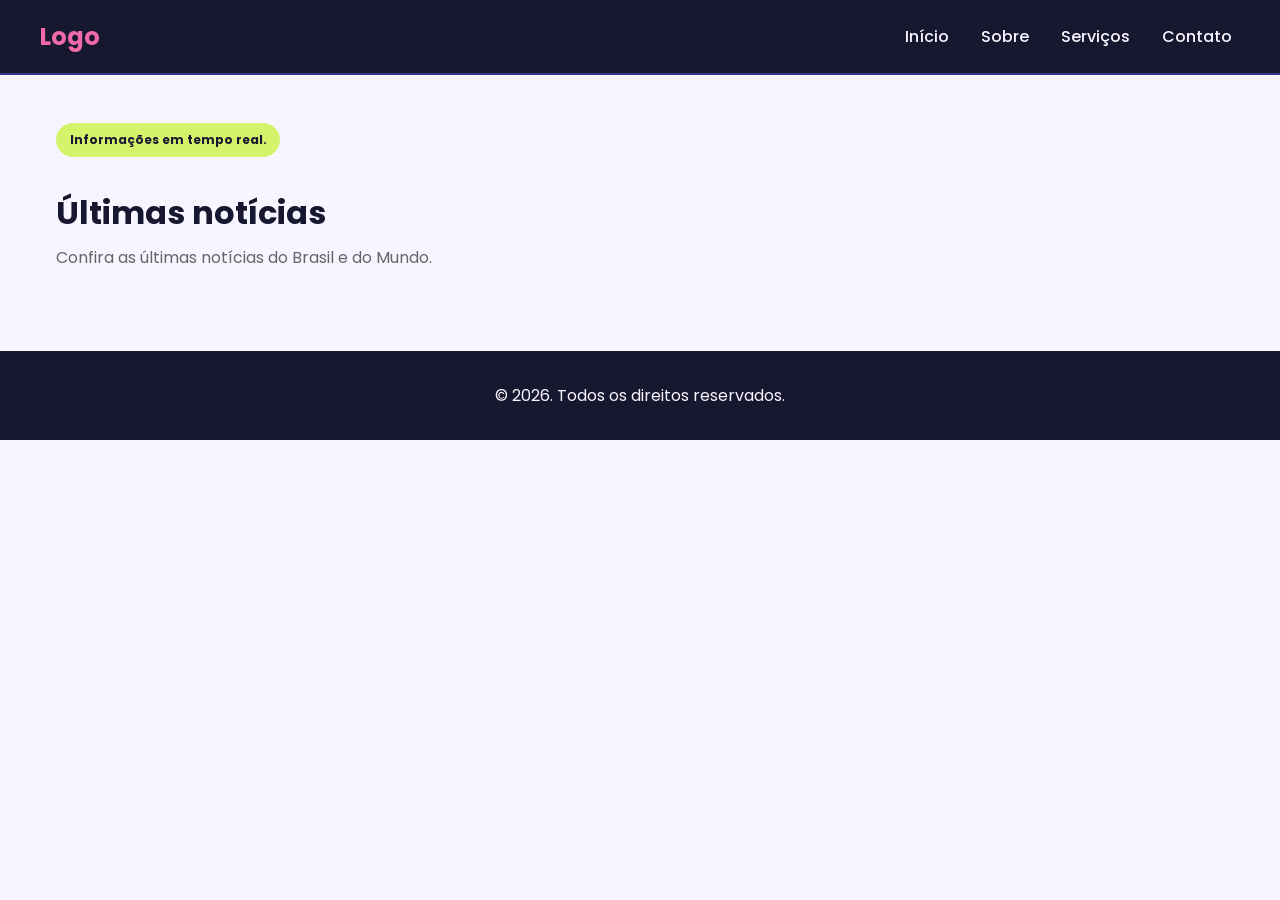
<file: index.html>
<!DOCTYPE html>
<html lang="pt-br">

<head>
  <meta charset="UTF-8">
  <meta name="viewport" content="width=device-width, initial-scale=1.0">
  <link rel="preconnect" href="https://fonts.googleapis.com">
  <link rel="preconnect" href="https://fonts.gstatic.com" crossorigin>
  <link rel="stylesheet" href="style.css">
  <link
    href="https://fonts.googleapis.com/css2?family=Inter:ital,opsz,wght@0,14..32,100..900;1,14..32,100..900&family=Poppins:ital,wght@0,100;0,200;0,300;0,400;0,500;0,600;0,700;0,800;0,900;1,100;1,200;1,300;1,400;1,500;1,600;1,700;1,800;1,900&display=swap"
    rel="stylesheet">
  <title>Explorando DOM</title>
</head>

<body>
  <header class="header">
    <nav>
      <a class="logo" href=""> Logo</a>
      <button type="button" id="menu-toggle" aria-label="Abrir menu" aria-expanded="false" aria-controls="menu">
        <svg width="48" height="48" viewBox="0 0 24 24" fill="none" xmlns="http://www.w3.org/2000/svg">
          <path fill-rule="evenodd" clip-rule="evenodd" d="M21 5.5H3V7h18V5.5Zm0 5.75H3v1.5h18v-1.5ZM3 17h18v1.5H3V17Z"
            fill="currentColor" />
        </svg>
      </button>
      <ul id="menu" class="menu">
        <li><a href="">Início</a></li>
        <li><a href="/pages/sobre.html">Sobre</a></li>
        <li><a href="">Serviços</a></li>
        <li><a href="">Contato</a></li>
      </ul>
    </nav>
  </header>
  <!-- Modal -->
  <main id="conteudo-principal">
    <section class="noticias" arial-labelledBy="titulo-noticias">
      <header class="noticias-header">
        <span class="noticias-tag">Informações em tempo real.</span>
        <h1 class="titulo-noticias"> Últimas notícias</h1>
        <p> Confira as últimas notícias do Brasil e do Mundo.</p>
      </header>
      <ul id="lista-noticias" class="lista-noticias" aria-labelBy="Lista de Notícias">
      </ul>
    </section>
    <dialog id="modal-inscricao" class="modal">
      <button type="button" class="modal-fechar" aria-label="Fechar modal">
        <svg width="24" height="24" fill="none" xmlns="http://www.w3.org/2000/svg">
          <path
            d="m20.28 4.78-1.06-1.06L12 10.94 4.78 3.72 3.72 4.78 10.94 12l-7.22 7.22 1.06 1.06L12 13.06l7.22 7.22 1.06-1.06L13.06 12l7.22-7.22Z"
            fill="currentColor" />
        </svg>
      </button>
      <div class="modal-conteudo">
        <span class="modal-tag"> NEWSLETTER </span>
        <h2> Fique por dentro das noticias</h2>
        <p> Increva-se para receber nossas novidades, conteúdos e dicas.</p>
        <form class="form-inscricao" id="form-inscricao">
          <div>
            <label for="nome">Nome</label>
            <input type="text" name="nome" id="nome" placeholder="Digite seu nome" required>
          </div>
          <div>
            <label for="email">Seu Email</label>
            <input type="email" name="email" id="email" placeholder="Digite seu email" required>
          </div>
          <button class="modal-submit" type="submit">Quero receber noticias</button>
        </form>
        <span class="modal-rodape"> Sem spam. Cancele a qualquer momento.</span>
      </div>
    </dialog>
  </main>

  <footer>
    <p>&copy; <span id="ano-atual"></span>.
      Todos os direitos reservados.</p>
  </footer>

</body>

<script src="js/menu-hamburguer.js"></script>
<script src="js/modal.js"></script>
<script src="js/noticias.js"></script>
<script src="js/date-footer.js"></script>

</html>
</file>
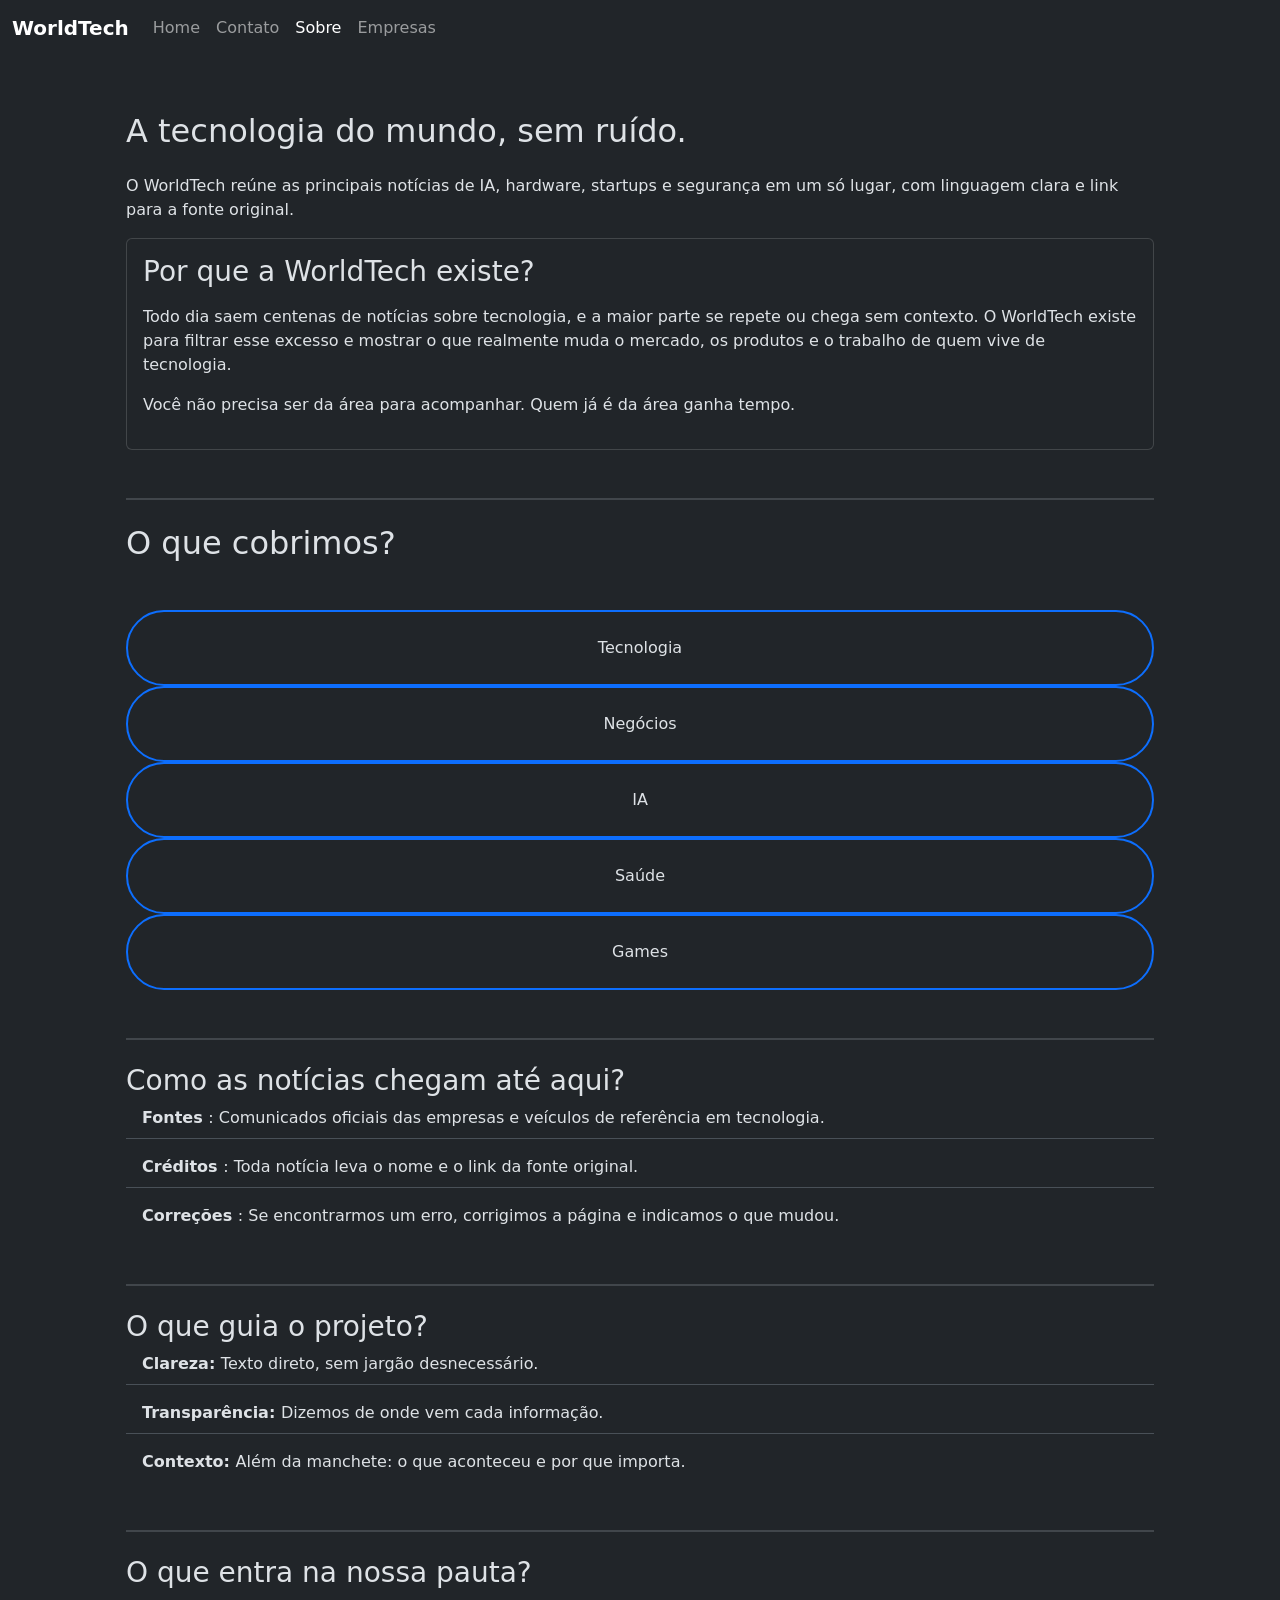
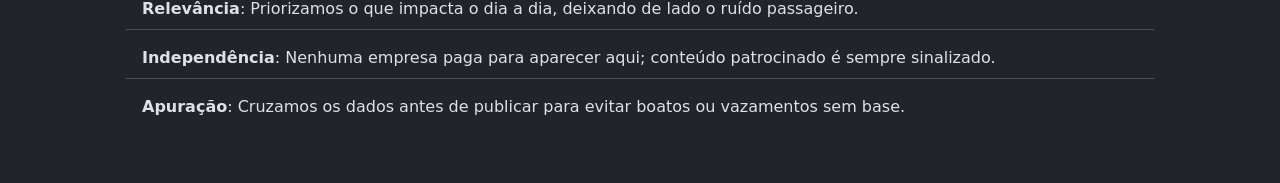
<file: pages/sobre.html>
<!DOCTYPE html>
<html lang="pt-BR" data-bs-theme="dark">

<head>
  <meta charset="UTF-8">
  <meta name="viewport" content="width=device-width, initial-scale=1">
  <title>Sobre | WorldTech</title>
  <link href="https://cdn.jsdelivr.net/npm/bootstrap@5.3.3/dist/css/bootstrap.min.css" rel="stylesheet">
</head>

<body>

  <nav class="navbar navbar-expand-md navbar-dark">
    <div class="container-fluid">
      <a class="navbar-brand fw-bold" href="index.html">WorldTech</a>
      <button class="navbar-toggler" type="button" data-bs-toggle="collapse" data-bs-target="#menu" aria-controls="menu"
        aria-expanded="false" aria-label="Abrir menu">
        <span class="navbar-toggler-icon"></span>
      </button>
      <div class="collapse navbar-collapse" id="menu">
        <ul class="navbar-nav">
          <li class="nav-item"><a class="nav-link" href="index.html">Home</a></li>
          <li class="nav-item"><a class="nav-link" href="contato.html">Contato</a></li>
          <li class="nav-item"><a class="nav-link active" aria-current="page" href="sobre.html">Sobre</a></li>
          <li class="nav-item"><a class="nav-link" href="empresas.html">Empresas</a></li>
        </ul>
      </div>
    </div>
  </nav>

  <main class="container p-5">
    <section class="header-main p-2">
      <h2 class="hero-title "> A tecnologia do mundo, sem ruído.</h2>
      <p class="mt-4 fg-secondary"> O WorldTech reúne as principais notícias de IA, hardware, startups e segurança
        em um só
        lugar, com
        linguagem clara e link para a fonte original.</p>

      <div class="card">
        <article class="card-body">
          <h3 class="card-title mb-3"> Por que a WorldTech existe? </h3>
          <p>
            Todo dia saem centenas de notícias sobre tecnologia, e a maior parte se repete ou chega sem
            contexto. O WorldTech existe para filtrar esse excesso e mostrar o que realmente muda o mercado,
            os produtos e o trabalho de quem vive de tecnologia.
          </p>
          <p> Você não precisa ser da área para acompanhar. Quem já é da área ganha tempo.</p>
        </article>
      </div>

      <section class="mt-5 border-top border-2 border-secondary-subtle pt-4">
        <h2> O que cobrimos? </h2>
        <ul class="grid text-center grid-cols-6 list-unstyled mt-5">
          <li class="bg-muted-primary border border-2 border-primary rounded-pill p-4"> Tecnologia </li>
          <li class="bg-muted-primary border border-2 border-primary rounded-pill p-4"> Negócios </li>
          <li class="bg-muted-primary border border-2 border-primary rounded-pill p-4"> IA </li>
          <li class="bg-muted-primary border border-2 border-primary rounded-pill p-4"> Saúde </li>
          <li class="bg-muted-primary border border-2 border-primary rounded-pill p-4"> Games </li>
        </ul>
      </section>

      <section class="mt-5 border-top border-2 border-secondary-subtle pt-4">
        <h3 class="card-title"> Como as notícias chegam até aqui? </h3>

        <ul class="d-flex gap-2 flex-column list-unstyled list-group list-group-flush">
          <li class="list-group-item"> <strong> Fontes </strong> : Comunicados oficiais das empresas e
            veículos de referência em
            tecnologia. </li>
          <li class="list-group-item"> <strong> Créditos </strong> : Toda notícia leva o nome e o link da
            fonte original.</li>
          <li class="list-group-item"> <strong> Correções </strong>: Se encontrarmos um erro, corrigimos a
            página e indicamos o que
            mudou.</li>
        </ul>
      </section>

      <section class="mt-5 border-top border-2 border-secondary-subtle pt-4">

        <h3 class="card-title"> O que guia o projeto? </h3>
        <ul class="d-flex gap-2 flex-column list-unstyled list-group list-group-flush">
          <li class="list-group-item"> <strong> Clareza: </strong> Texto direto, sem jargão desnecessário.
          </li>
          <li class="list-group-item"> <strong> Transparência: </strong> Dizemos de onde vem cada informação.
          </li>
          <li class="list-group-item"> <strong> Contexto: </strong> Além da manchete: o que aconteceu e por
            que importa.</li>
        </ul>
      </section>
      <section class="mt-5 border-top border-2 border-secondary-subtle pt-4">
        <h3 class="card-title">O que entra na nossa pauta?</h3>
        <ul class="d-flex gap-2 flex-column list-unstyled list-group list-group-flush">

          <li class="list-group-item">
            <strong>Relevância</strong>: Priorizamos o que impacta o dia a dia,
            deixando de lado o ruído passageiro.
          </li>

          <li class="list-group-item">
            <strong>Independência</strong>: Nenhuma empresa paga para aparecer aqui;
            conteúdo patrocinado é sempre sinalizado.
          </li>

          <li class="list-group-item">
            <strong>Apuração</strong>: Cruzamos os dados antes de publicar para
            evitar boatos ou vazamentos sem base.
          </li>
        </ul>
      </section>
    </section>
  </main>

  <script src="https://cdn.jsdelivr.net/npm/bootstrap@5.3.3/dist/js/bootstrap.bundle.min.js"></script>
</body>

</html>
</file>
<file: style.css>
:root {
  --font-family: 'Poppins', sans-serif;

  --color-dark: #17172F;
  --color-blue: #353590;
  --color-pink: #f06aa8;
  --color-lime: #d4f36a;
  --color-creme: #f7f5ff;
}

* {
  margin: 0;
  padding: 0;
  box-sizing: border-box;
  list-style: none;
  text-decoration: none;
}

body {
  font-family: var(--font-family);
  background-color: var(--color-creme);
}

.header {
  width: 100%;
  background-color: var(--color-dark);
  padding: 1rem .5rem;
  border-bottom: .125rem solid var(--color-blue);
  position: sticky;
  top: 0;
  z-index: 10;

  & nav {
    max-width: 75rem;
    margin: 0 auto;

    display: flex;
    align-items: center;
    justify-content: space-between;

    position: relative;
  }

  & .logo {
    font-size: 1.5rem;
    font-weight: 700;
    color: var(--color-pink);
  }

  & button {
    background-color: transparent;
    border: none;
    color: var(--color-creme);
    cursor: pointer;

    display: flex;
    align-items: center;
    justify-content: center;

    & svg {
      width: 32px;
      height: 32px;
    }
  }
}

.menu {
  display: flex;
  flex-direction: column;
  gap: 1rem;

  width: 100%;
  position: absolute;
  top: calc(100% + 1.2rem);

  background-color: var(--color-dark);

  opacity: 0;
  visibility: hidden;
  pointer-events: none;
  z-index: 100;

  transform: translateY(-0.75rem);
  transition: all .2s ease-in;

  & a {
    display: block;
    color: var(--color-creme);
    font-weight: 500;
    padding: .5rem;
    border-radius: .5rem;

    &:hover {
      background-color: var(--color-pink);
    }
  }
}

.menu.active {
  opacity: 1;
  visibility: visible;
  pointer-events: auto;
  padding: 1rem;
  border-radius: .5rem;

  transform: translateY(0);
}

footer {
  background-color: var(--color-dark);
  color: var(--color-creme);
  text-align: center;
  padding: 2rem 1rem;
}

/* Modal */
.modal {
  width: min(90%, 28rem);
  margin: 0 auto;
  border: 0;
  border-radius: 1.5rem;
  background-color: var(--color-dark);
  color: var(--color-creme);
  overflow: visible;
  box-shadow: 0 1.5rem 5rem rgba(0, 0, 0, .5);

  &[open] {
    animation: modal-open .3s ease-in forwards;
    transform: translateY(0) scale(1);
  }

  &::backdrop {
    background-color: rgba(0, 0, 0, .8);
    backdrop-filter: blur(0.75rem);
  }

  & .modal-fechar {
    position: absolute;
    top: 0.75rem;
    right: 0.75rem;

    width: 2.5rem;
    height: 2.5rem;

    display: flex;
    align-items: center;
    justify-content: center;

    border: none;
    border-radius: 50%;

    cursor: pointer;
    color: var(--color-creme);
    background-color: transparent;
    transition: all .3s ease-in;

    &:hover {
      background-color: var(--color-pink);
      color: var(--color-dark);
    }
  }

  & .modal-conteudo {
    padding: 2rem;
  }

  & .modal-tag {
    display: inline-block;
    padding: 0.5rem 0.85rem;
    margin-bottom: 1rem;

    background-color: var(--color-lime);
    color: var(--color-dark);
    border-radius: 2rem;
    font-size: 0.75rem;
    font-weight: 700;
  }

  & h2 {
    font-size: 1.75rem;
    margin-bottom: 0.75rem;
    color: var(--color-pink);
  }

  & p {
    margin-bottom: 1.5rem;
    font-size: 0.825rem;
    opacity: 0.85;
  }

  & .form-inscricao {
    display: flex;
    flex-direction: column;
    gap: 1rem;

    & div {
      display: flex;
      flex-direction: column;
      gap: 0.5rem;
    }

    & label {
      font-size: 0.85rem;
      font-weight: 500;
    }

    & input {
      padding: 1rem;
      border: 0.125rem solid transparent;
      border-radius: 0.5rem;
      background-color: var(--color-creme);
      color: var(--color-dark);
      font: inherit;

      &:focus {
        border-color: var(--color-pink);
      }
    }

    & .modal-submit {
      padding: 1rem;
      border-radius: 1rem;
      border: none;
      cursor: pointer;
      background-color: var(--color-blue);
      color: var(--color-creme);
      font-size: 1rem;
      font-weight: 600;
      font: inherit;
      transition: all .3s ease-in;

      &:hover {
        background-color: var(--color-pink);
        color: var(--color-dark)
      }
    }
  }

  & .modal-rodape {
    display: block;
    margin-top: 1.25rem;
    text-align: center;
    font-size: 0.75rem;
    opacity: 0.6 5;
  }
}

.noticias {
  max-width: 75rem;
  margin: 0 auto;
  padding: 3rem 1rem;

  & .noticias-header {
    margin-bottom: 2rem;

    & h1 {
      margin: 1rem 0 0.5rem;
      color: var(--color-dark);
      font-size: 2rem;
    }

    & p {
      color: #666;
      line-height: 1.6;
    }

    & .noticias-tag {
      display: inline-block;
      padding: 0.5rem 0.85rem;
      margin-bottom: 1rem;

      background-color: var(--color-lime);
      color: var(--color-dark);
      border-radius: 2rem;
      font-size: 0.75rem;
      font-weight: 700;
    }
  }

  & .lista-noticias {
    display: grid;
    grid-template-columns: repeat(auto-fit, minmax(17.625rem, 1fr));
    gap: 1rem;

  }

  & .card-noticia {
    height: 100%;
    overflow: hidden;
    border-radius: 1rem;
    background-color: var(--color-dark);
    box-shadow: 0 0.5rem 1rem rgba(0, 0, 0, 0.15);
    display: flex;
    flex-direction: column;

    transition: all .3s ease-in;

    & div {
      height: 100%;
      flex: 1;
    }

    & img {
      width: 100%;
      height: 12rem;
      object-fit: cover;
    }

    & div {
      display: flex;
      flex-direction: column;
      padding: 1.25rem;
    }

    & .card-font {
      color: var(--color-blue);
      font-size: 0.75rem;
      font-weight: 700;
      margin-bottom: 0.75rem;
    }

    & .card-data {
      font-size: 0.75rem;
      color: #c2c2c2;
      padding-top: 1rem;
      margin-top: auto;
    }

    & h2 {
      color: var(--color-creme);
      margin-bottom: 0.75rem;
      font-size: 1.125rem;
    }

    & p {
      color: #c2c2c2;
      font-size: 1rem;
      line-height: 1.5;
    }

    & a {
      display: inline-block;
      background-color: var(--color-blue);
      color: var(--color-creme);
      text-align: center;
      margin-top: 1rem;
      padding: 0.75rem;
      border-radius: 0.75rem;
      font-weight: 600;
      transition: all .3s ease-in;

      &:hover {
        background-color: var(--color-pink);
        color: var(--color-dark);
      }

      &:focus {
        outline: 0.125rem solid var(--color-pink);
        outline-offset: 0.25rem;
      }
    }
  }
}


@keyframes modal-open {
  from {
    opacity: 0;
    transform: translateY(2rem) scale(0.95);
  }

  to {
    opacity: 1;
    transform: translateY(0) scale(1);
  }
}

@media screen and (min-width: 48rem) {
  .menu {
    position: static;
    opacity: 1;
    visibility: visible;
    pointer-events: auto;
    transform: none;


    flex-direction: row;
    width: auto;
    align-items: center;
  }

  .header nav button {
    display: none;
  }
}
</file>
